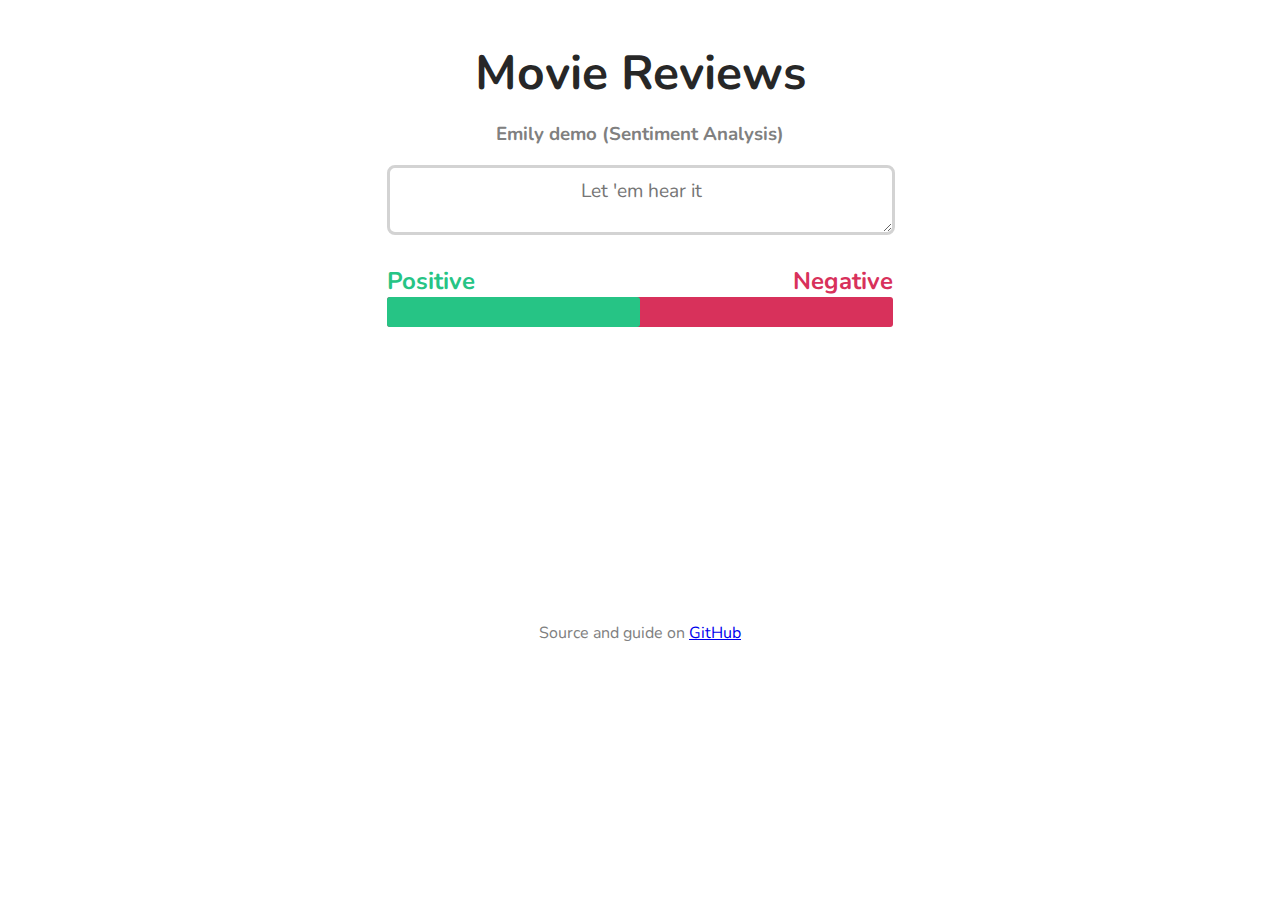
<file: demos/sentiment-analysis/client/index.html>
<!DOCTYPE html>
<html lang="en">
<head>
    <meta charset="UTF-8">
    <meta name="viewport" content="width=device-width, initial-scale=1.0">
    <title>Emily: Sentiment Analysis Demo</title>
    <link rel="stylesheet" href="styles/styles.css">
</head>
<body>
    <section class="main">

        <h1 class="title">Movie Reviews</h1>
        <h3 class="subtitle">Emily demo (Sentiment Analysis)</h3>

        <section class="input-container">
            <textarea id="input" oninput="getSentiment()" placeholder="Let 'em hear it"></textarea>
        </section>
        <section class="status">
            <p id="positive-label" class="label positive">Positive</p>
            <p id="negative-label" class="label negative">Negative</p>
        </section>
        <div id="sentiment-bar">
            <div id="positive-sentiment-bar-fill"></div>
        </div>
        <div id="emoji"></div>
        <footer>
            Source and guide on <a href="https://github.com/amboltio/emily-cli/wiki/Sentiment-analysis">GitHub</a>
        </footer>
    </section>
</body>
<script src='scripts/script.js'></script>
</html>
</file>
<file: demos/sentiment-analysis/client/styles/styles.css>
@import url("https://fonts.googleapis.com/css2?family=Nunito&display=swap");
body, html {
  font-family: Nunito;
  background-color: white;
  color: rgba(0, 0, 0, 0.85);
}

.main {
  margin: 0 auto;
  width: 40%;
  display: -webkit-box;
  display: -ms-flexbox;
  display: flex;
  -webkit-box-orient: vertical;
  -webkit-box-direction: normal;
      -ms-flex-direction: column;
          flex-direction: column;
  -webkit-box-align: center;
      -ms-flex-align: center;
          align-items: center;
}

.main .title {
  font-weight: bold;
  font-size: 3em;
  padding: 0;
  margin-bottom: 0.3em;
}

.main .subtitle {
  margin-top: 0em;
  color: grey;
}

.main .input-container {
  width: 100%;
}

.main .input-container h1 {
  text-align: center;
  font-weight: bold;
}

.main .input-container textarea {
  width: 98.5%;
  font-family: Nunito;
  font-size: 1.2em;
  text-align: center;
  margin-bottom: 0;
  padding-top: .5em;
  border: 3px solid lightgrey;
  border-radius: 8px;
  -webkit-transition: all .3s;
  transition: all .3s;
}

.main .input-container textarea:hover, .main .input-container textarea:focus {
  outline: none !important;
  border: 3px solid #6EC1E4;
}

.main .status {
  width: 100%;
  display: -webkit-box;
  display: -ms-flexbox;
  display: flex;
  -webkit-box-orient: horizontal;
  -webkit-box-direction: normal;
      -ms-flex-direction: row;
          flex-direction: row;
  -webkit-box-pack: justify;
      -ms-flex-pack: justify;
          justify-content: space-between;
}

.main .status .label {
  font-size: 1.5em;
  font-weight: bold;
  margin-bottom: 0;
}

.main .status .positive {
  color: #26C485;
}

.main .status .negative {
  color: #D8315B;
}

.main .status .neutral {
  color: #F7B538;
}

.main #sentiment-bar {
  width: 100%;
  background-color: #D8315B;
  border-radius: 3px;
}

.main #positive-sentiment-bar-fill {
  width: 50%;
  height: 30px;
  background-color: #26C485;
  border-radius: 3px;
  -webkit-transition: all .5s;
  transition: all .5s;
}

.main #emoji {
  margin-top: .3em;
  font-size: 2.3em;
}

footer {
  position: fixed;
  left: 0;
  bottom: 0;
  width: 100%;
  background-color: white;
  color: grey;
  text-align: center;
  padding-bottom: 20%;
}
/*# sourceMappingURL=styles.css.map */
</file>
